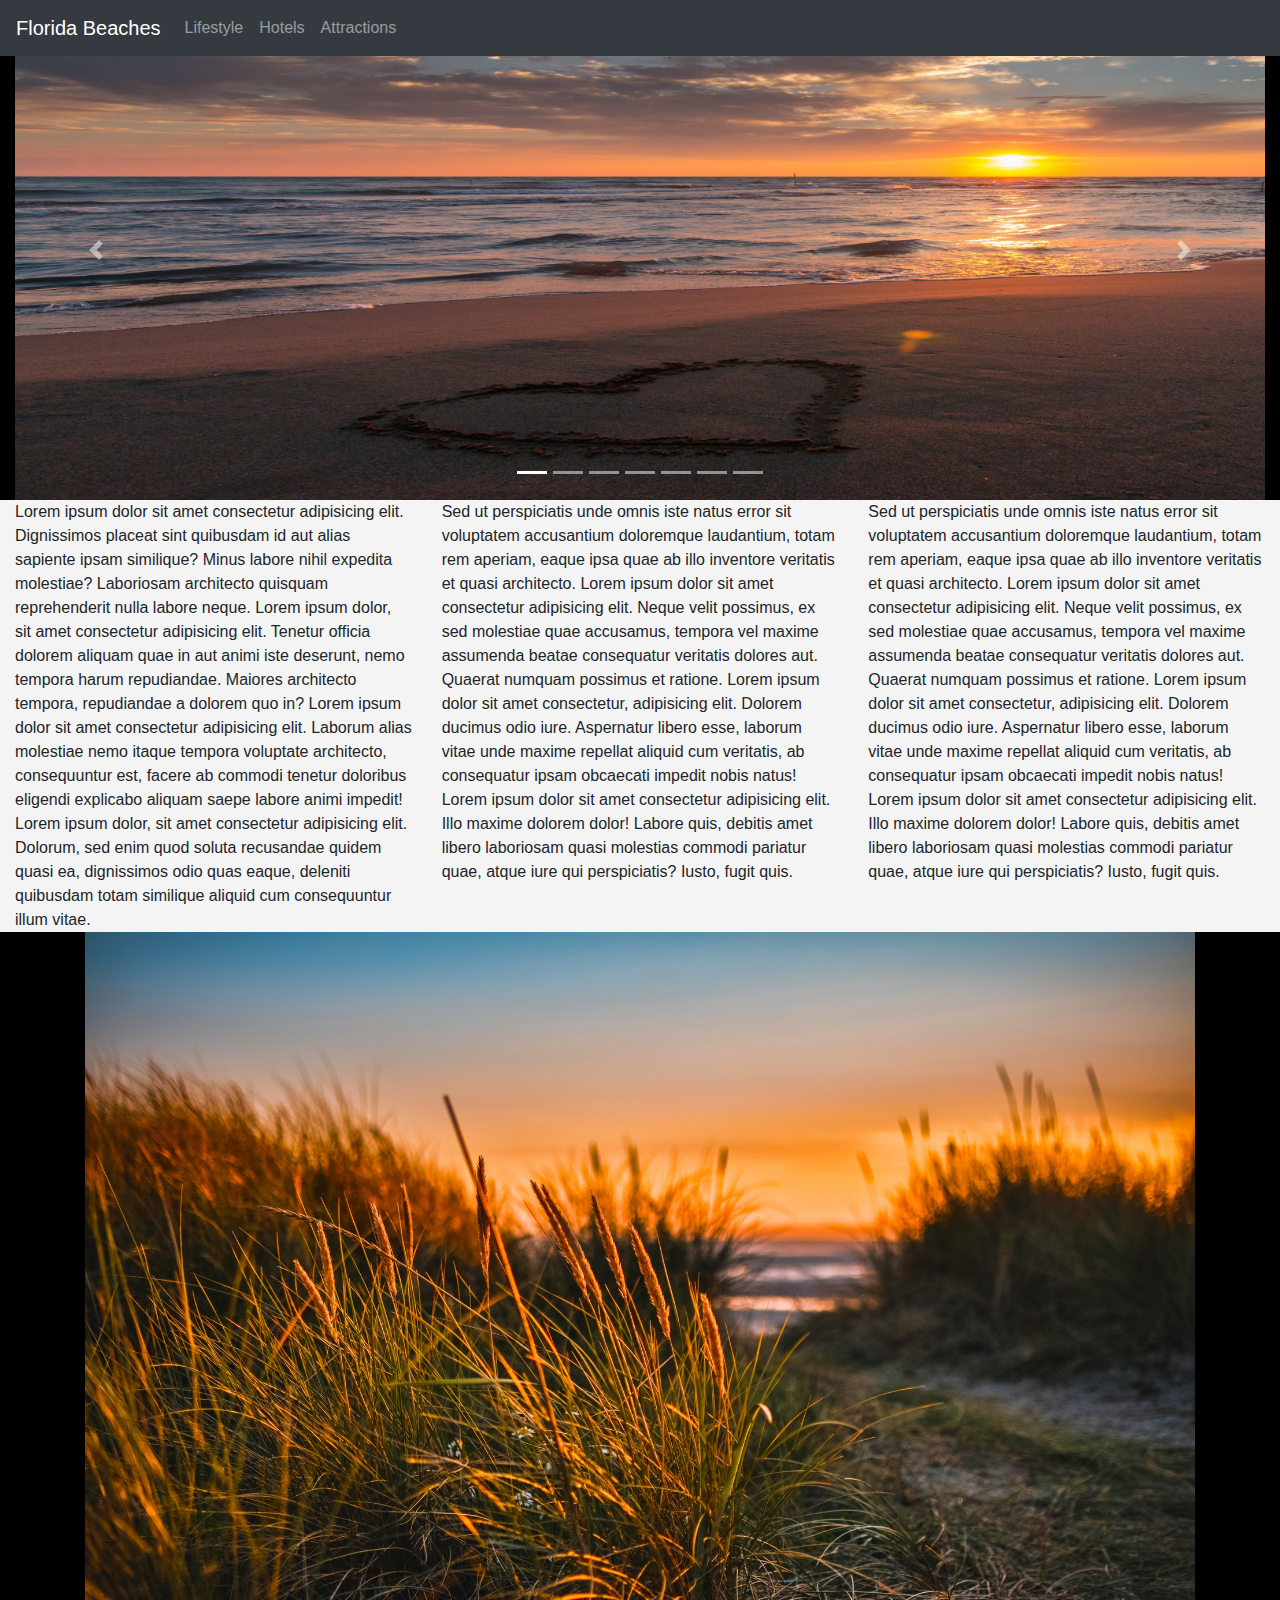
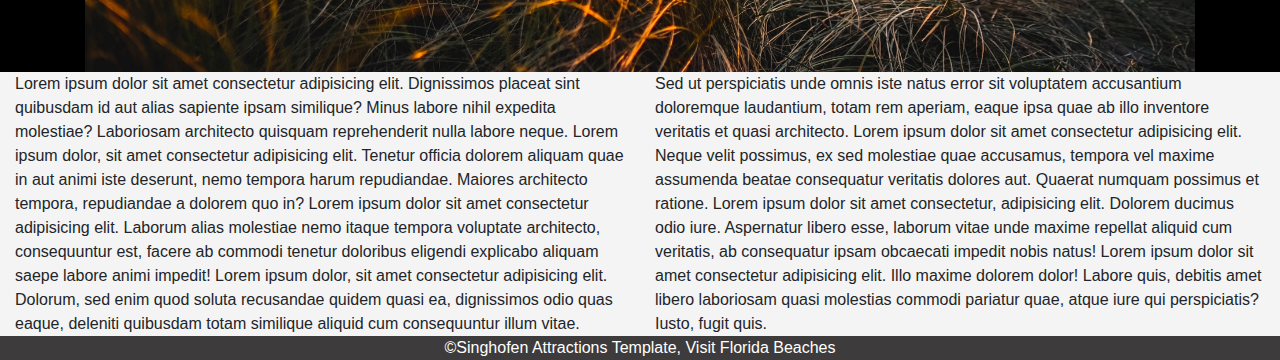
<file: 30 days 30 websites/tourist attraction-project 3/index.html>
<!DOCTYPE html>
<html lang="en">
<head>
   <meta charset="UTF-8">
   <meta name="viewport" content="width=device-width, initial-scale=1.0">
   <meta http-equiv="X-UA-Compatible" content="ie=edge">
   <link rel="stylesheet" href="https://maxcdn.bootstrapcdn.com/bootstrap/4.0.0/css/bootstrap.min.css">
   <link rel="stylesheet" href="styles.css">
   <title>Visit North West FL</title>
</head>
<body>
      <nav class="navbar navbar-expand-md bg-dark navbar-dark fixed-top">
            <a class="navbar-brand" href="#">Florida Beaches</a>
            <button class="navbar-toggler" type="button" data-toggle="collapse" data-target="#collapsibleNavbar">
              <span class="navbar-toggler-icon"></span>
            </button>
            <div class="collapse navbar-collapse" id="collapsibleNavbar">
              <ul class="navbar-nav">
                <li class="nav-item">
                  <a class="nav-link" href="#">Lifestyle</a>
                </li>
                <li class="nav-item">
                  <a class="nav-link" href="#">Hotels</a>
                </li>
                <li class="nav-item">
                  <a class="nav-link" href="#">Attractions</a>
                </li>    
              </ul>
            </div>  
          </nav>

          <div id="demo" class="carousel slide" data-ride="carousel">

               <!-- Indicators -->
               <ul class="carousel-indicators">
                 <li data-target="#demo" data-slide-to="0" class="active"></li>
                 <li data-target="#demo" data-slide-to="1"></li>
                 <li data-target="#demo" data-slide-to="2"></li>
                 <li data-target="#demo" data-slide-to="3"></li>
                 <li data-target="#demo" data-slide-to="4"></li>
                 <li data-target="#demo" data-slide-to="5"></li>
                 <li data-target="#demo" data-slide-to="6"></li>
                 
               </ul>
               
               <!-- The slideshow -->
               <div class="container-fluid">
               <div class="carousel-inner">
                 <div class="carousel-item active">
                   <img src="img/beach5.jpeg" alt="Florida Beaches" width="1900" height="500">
                 </div>
                 <div class="carousel-item">
                   <img src="img/beach7.jpeg" alt="Florida Beaches" width="1500" height="500">
                 </div>
                 <div class="carousel-item">
                   <img src="img/beach4.jpeg" alt="Florida Beaches" width="1500" height="500">
                 </div>
                 <div class="carousel-item">
                     <img src="img/beach2.jpeg" alt="Florida Beaches" width="1500" height="500">
                   </div>
                   <div class="carousel-item">
                        <img src="img/beach1.jpeg" alt="Florida Beaches" width="1500" height="500">
                      </div>
                      <div class="carousel-item">
                           <img src="img/beach3.jpeg" alt="Florida Beaches" width="1500" height="500">
                         </div>
                         <div class="carousel-item">
                              <img src="img/beach6.jpeg" alt="Florida Beaches" width="1500" height="500">
                            </div>
                  </div>
               </div>
               
               <!-- Left and right controls -->
               <a class="carousel-control-prev" href="#demo" data-slide="prev">
                 <span class="carousel-control-prev-icon"></span>
               </a>
               <a class="carousel-control-next" href="#demo" data-slide="next">
                 <span class="carousel-control-next-icon"></span>
               </a>
             </div>

<!--
    <div class="pic">
    <img class="img-fluid" src="img/beach2.jpeg">
   </div>
-->

   <div class="container-fluid">
         <div class="row">
               <div class="col-sm-4">
                Lorem ipsum dolor sit amet consectetur adipisicing elit. Dignissimos placeat sint quibusdam id aut alias sapiente ipsam similique? Minus labore nihil expedita molestiae? Laboriosam architecto quisquam reprehenderit nulla labore neque. Lorem ipsum dolor, sit amet consectetur adipisicing elit. Tenetur officia dolorem aliquam quae in aut animi iste deserunt, nemo tempora harum repudiandae. Maiores architecto tempora, repudiandae a dolorem quo in? Lorem ipsum dolor sit amet consectetur adipisicing elit. Laborum alias molestiae nemo itaque tempora voluptate architecto, consequuntur est, facere ab commodi tenetur doloribus eligendi explicabo aliquam saepe labore animi impedit! Lorem ipsum dolor, sit amet consectetur adipisicing elit. Dolorum, sed enim quod soluta recusandae quidem quasi ea, dignissimos odio quas eaque, deleniti quibusdam totam similique aliquid cum consequuntur illum vitae.
               </div>

               
               <div class="col-sm-4">
                 Sed ut perspiciatis unde omnis iste natus error sit voluptatem accusantium doloremque laudantium, totam rem aperiam, eaque ipsa quae ab illo inventore veritatis et quasi architecto. Lorem ipsum dolor sit amet consectetur adipisicing elit. Neque velit possimus, ex sed molestiae quae accusamus, tempora vel maxime assumenda beatae consequatur veritatis dolores aut. Quaerat numquam possimus et ratione. Lorem ipsum dolor sit amet consectetur, adipisicing elit. Dolorem ducimus odio iure. Aspernatur libero esse, laborum vitae unde maxime repellat aliquid cum veritatis, ab consequatur ipsam obcaecati impedit nobis natus! Lorem ipsum dolor sit amet consectetur adipisicing elit. Illo maxime dolorem dolor! Labore quis, debitis amet libero laboriosam quasi molestias commodi pariatur quae, atque iure qui perspiciatis? Iusto, fugit quis.   
               </div>

               <div class="col-sm-4">
                     Sed ut perspiciatis unde omnis iste natus error sit voluptatem accusantium doloremque laudantium, totam rem aperiam, eaque ipsa quae ab illo inventore veritatis et quasi architecto. Lorem ipsum dolor sit amet consectetur adipisicing elit. Neque velit possimus, ex sed molestiae quae accusamus, tempora vel maxime assumenda beatae consequatur veritatis dolores aut. Quaerat numquam possimus et ratione. Lorem ipsum dolor sit amet consectetur, adipisicing elit. Dolorem ducimus odio iure. Aspernatur libero esse, laborum vitae unde maxime repellat aliquid cum veritatis, ab consequatur ipsam obcaecati impedit nobis natus! Lorem ipsum dolor sit amet consectetur adipisicing elit. Illo maxime dolorem dolor! Labore quis, debitis amet libero laboriosam quasi molestias commodi pariatur quae, atque iure qui perspiciatis? Iusto, fugit quis.   
                   </div>
             </div>
      
   </div>

   
   <div class="container">

      <img class="img-fluid" src="img/beach6.jpeg" alt="Florida Beaches" width="1900" height="500" >

   </div>

   <div class="container-fluid">
              
         <div class="row">
           <div class="col-sm-6">
            Lorem ipsum dolor sit amet consectetur adipisicing elit. Dignissimos placeat sint quibusdam id aut alias sapiente ipsam similique? Minus labore nihil expedita molestiae? Laboriosam architecto quisquam reprehenderit nulla labore neque. Lorem ipsum dolor, sit amet consectetur adipisicing elit. Tenetur officia dolorem aliquam quae in aut animi iste deserunt, nemo tempora harum repudiandae. Maiores architecto tempora, repudiandae a dolorem quo in? Lorem ipsum dolor sit amet consectetur adipisicing elit. Laborum alias molestiae nemo itaque tempora voluptate architecto, consequuntur est, facere ab commodi tenetur doloribus eligendi explicabo aliquam saepe labore animi impedit! Lorem ipsum dolor, sit amet consectetur adipisicing elit. Dolorum, sed enim quod soluta recusandae quidem quasi ea, dignissimos odio quas eaque, deleniti quibusdam totam similique aliquid cum consequuntur illum vitae.
           </div>

           
           <div class="col-sm-6">
             Sed ut perspiciatis unde omnis iste natus error sit voluptatem accusantium doloremque laudantium, totam rem aperiam, eaque ipsa quae ab illo inventore veritatis et quasi architecto. Lorem ipsum dolor sit amet consectetur adipisicing elit. Neque velit possimus, ex sed molestiae quae accusamus, tempora vel maxime assumenda beatae consequatur veritatis dolores aut. Quaerat numquam possimus et ratione. Lorem ipsum dolor sit amet consectetur, adipisicing elit. Dolorem ducimus odio iure. Aspernatur libero esse, laborum vitae unde maxime repellat aliquid cum veritatis, ab consequatur ipsam obcaecati impedit nobis natus! Lorem ipsum dolor sit amet consectetur adipisicing elit. Illo maxime dolorem dolor! Labore quis, debitis amet libero laboriosam quasi molestias commodi pariatur quae, atque iure qui perspiciatis? Iusto, fugit quis.   
           </div>
         </div>
       </div>



    <script src="https://ajax.googleapis.com/ajax/libs/jquery/3.3.1/jquery.min.js"></script>
  <script src="https://cdnjs.cloudflare.com/ajax/libs/popper.js/1.12.9/umd/popper.min.js"></script>
  <script src="https://maxcdn.bootstrapcdn.com/bootstrap/4.0.0/js/bootstrap.min.js"></script>
</body>

<footer class="footer">

&copy;Singhofen Attractions Template, Visit Florida Beaches

</footer>
</html>
</file>
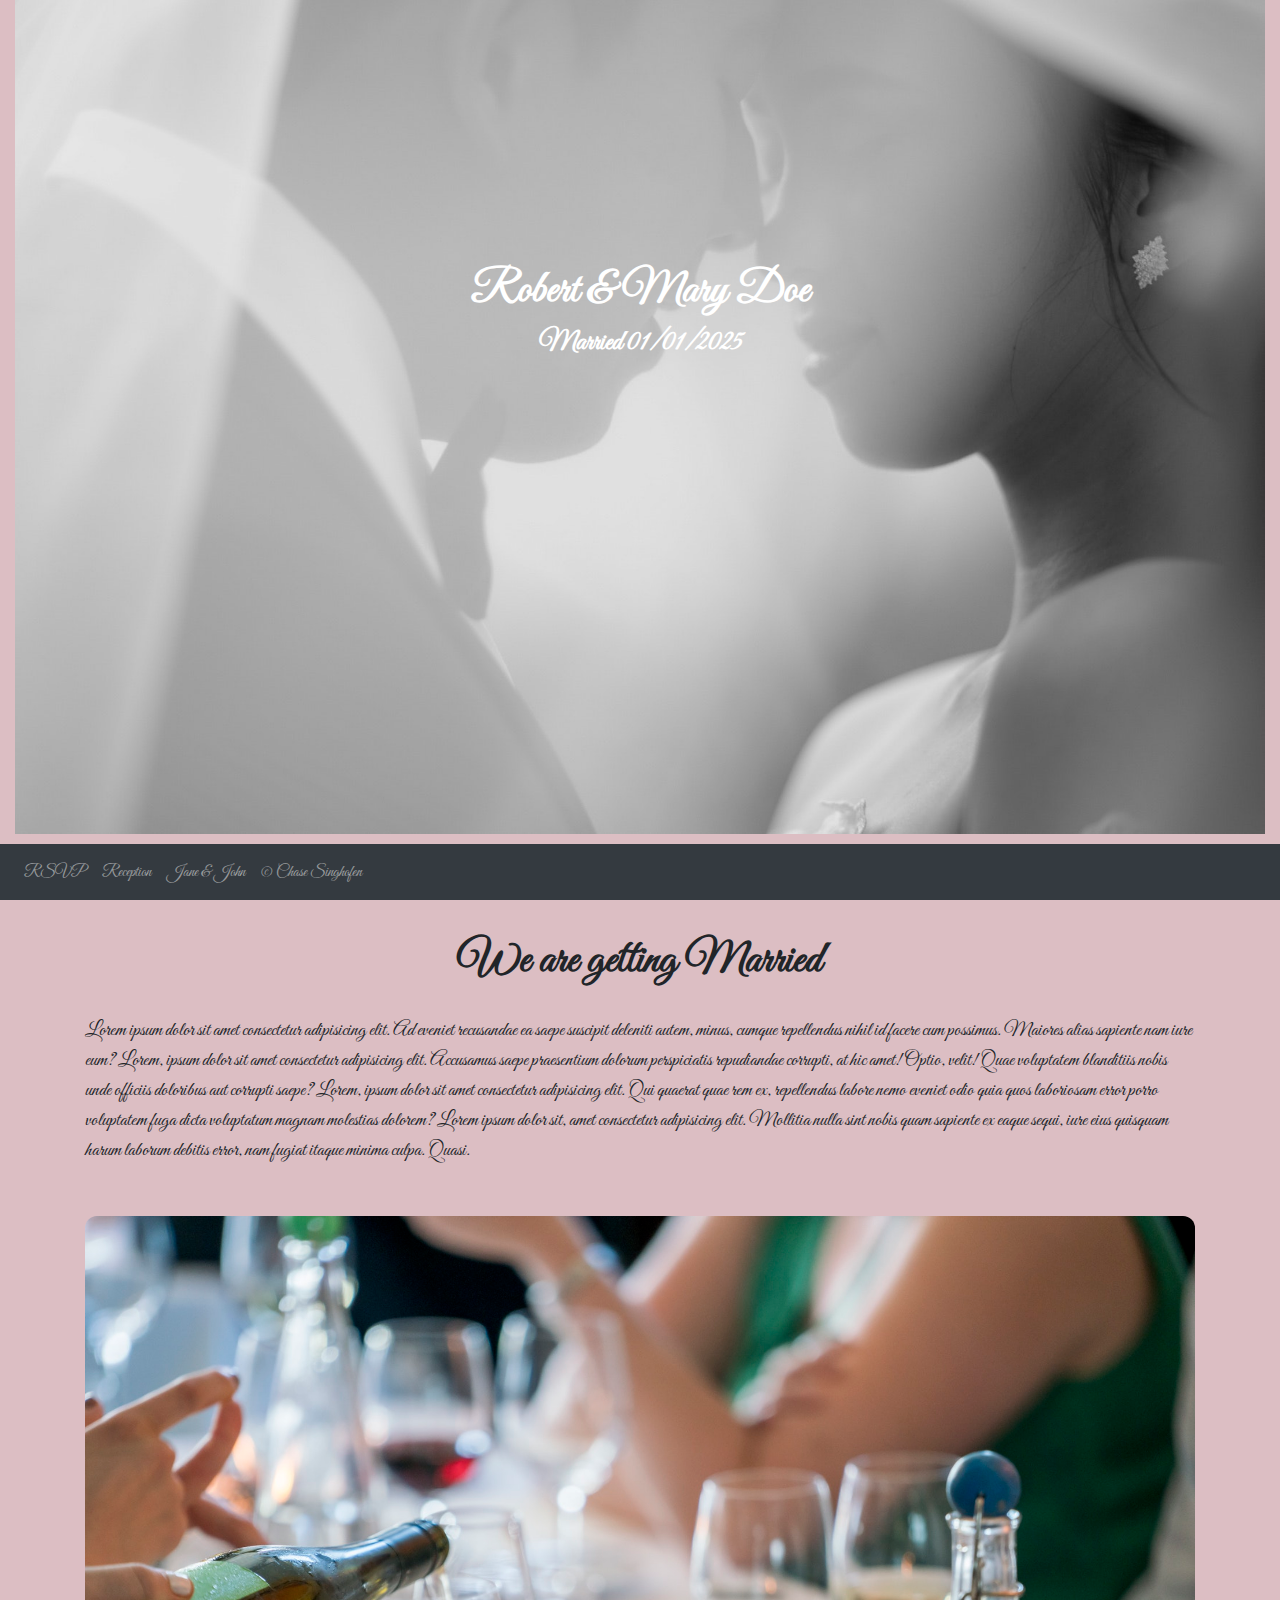
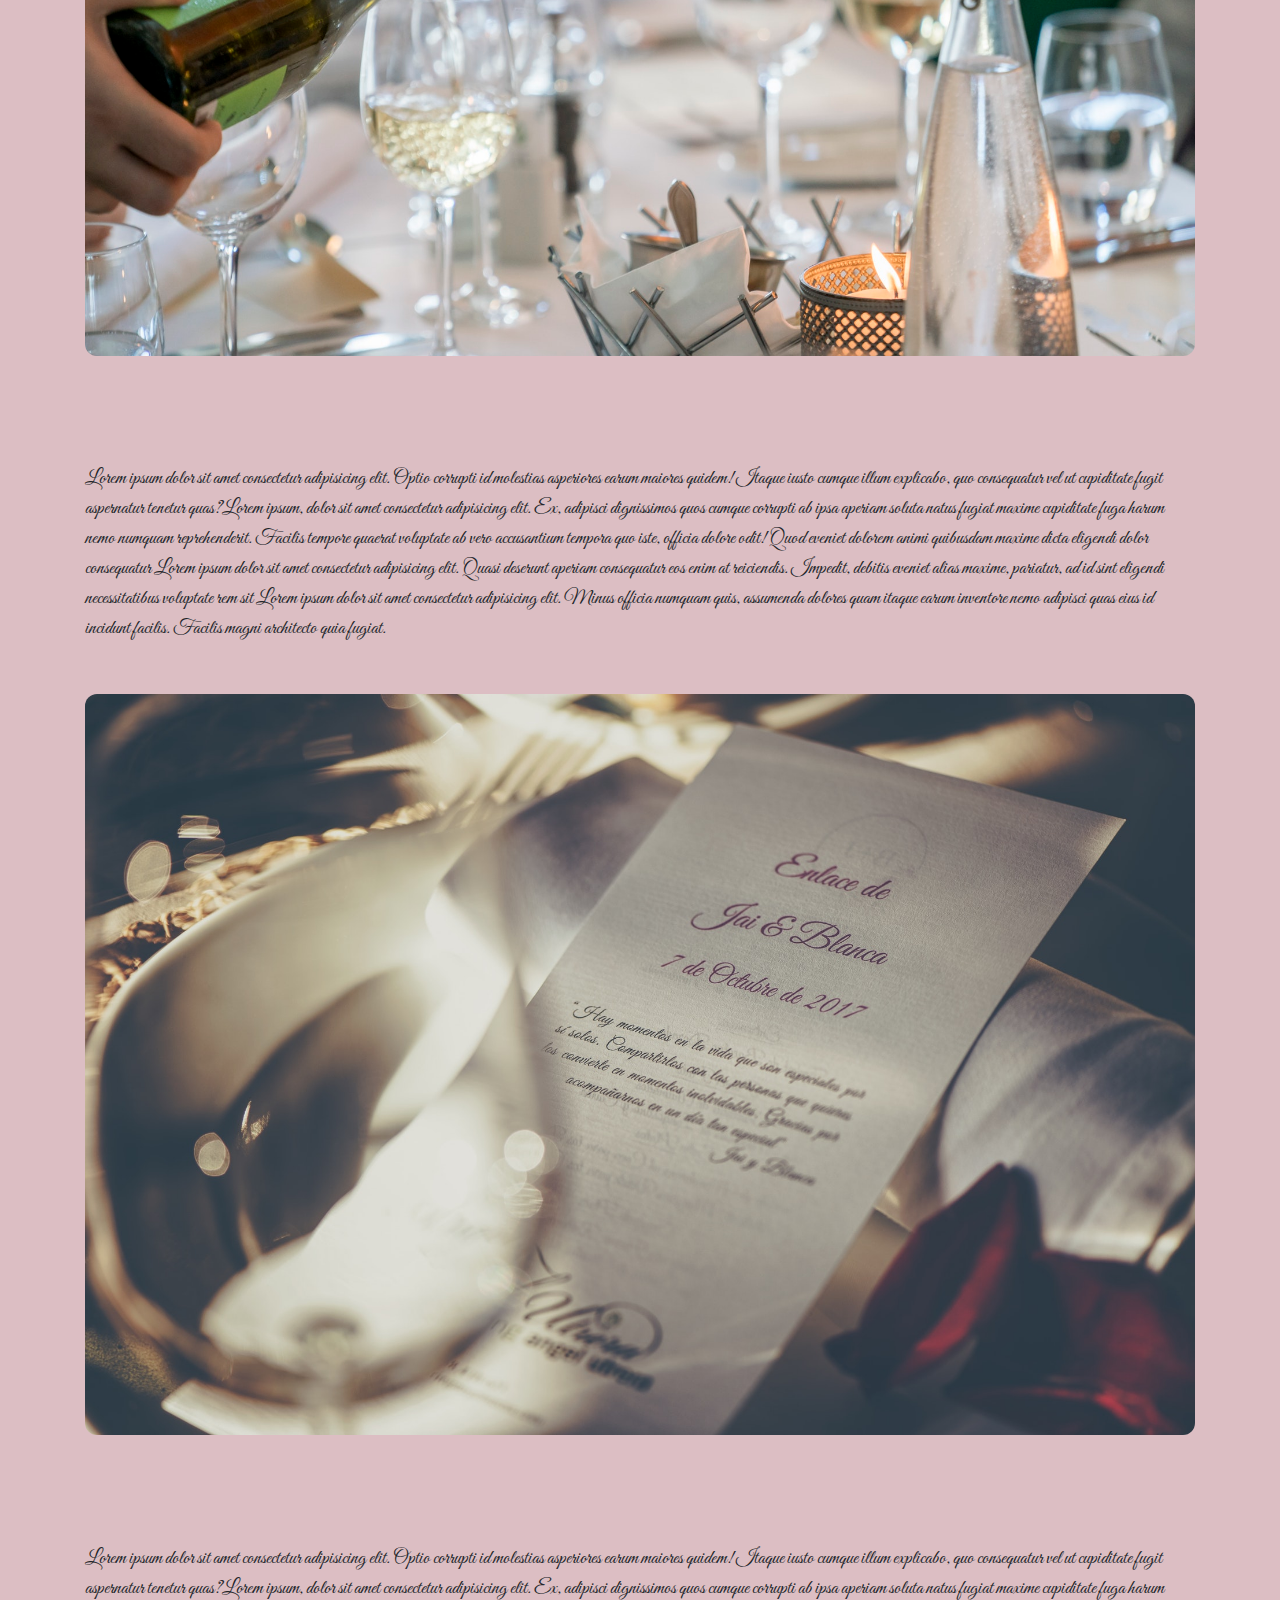
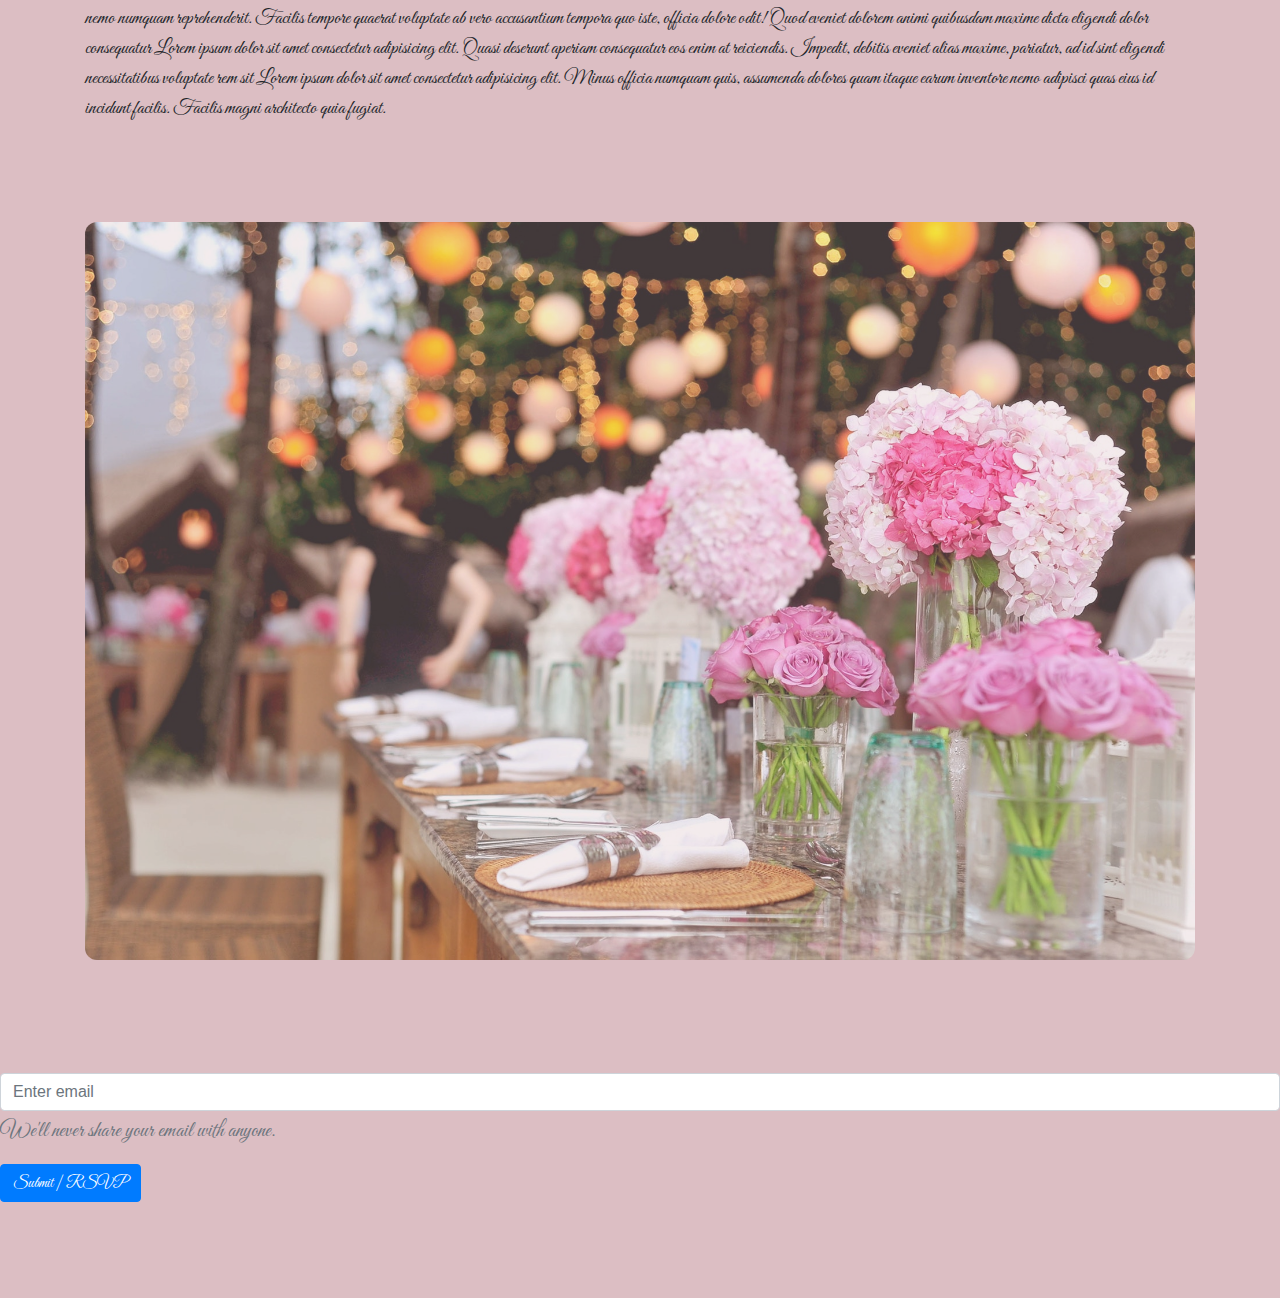
<file: 30 days 30 websites/Wedding Invite-Project 2/index.html>
<!--event invite for 30days30websites-->

<!DOCTYPE html>
<html lang="en">
<head>
   <meta charset="UTF-8">
   <meta name="viewport" content="width=device-width, initial-scale=1.0">
   <meta http-equiv="X-UA-Compatible" content="ie=edge">
   <link href="https://maxcdn.bootstrapcdn.com/bootstrap/4.0.0/css/bootstrap.min.css" rel="stylesheet" integrity="sha384-Gn5384xqQ1aoWXA+058RXPxPg6fy4IWvTNh0E263XmFcJlSAwiGgFAW/dAiS6JXm" crossorigin="anonymous">
   <link href="https://fonts.googleapis.com/css?family=Great+Vibes" rel="stylesheet">

   <link rel="stylesheet" href="styles.css">
   <title>Wedding Invitation</title>
</head>

<body>
<!-- first section with background photo-->
   <div class="container-fluid text-center">
      <div class="row">
         <div class="col">
         <a id="us"></a><img class="img-fluid" src="img/kissing.jpg" alt="Wedding">
         <div class="carousel-caption">
            <span>
            <h1>Robert & Mary Doe </h1>
             <h3>Married 01/01/2025</h3>
            </span>
            </div>
         </div>
       </div> 
   </div> 
<!--use .bg for bg container colors-->

<div class="container bg-1 text-center">
   <h1>We are getting Married</h1>
</div>



   <!-- second section with just text and info-->
   <div class="container bg-2">
      <div class="row">
         <div class="col">
            <p>Lorem ipsum dolor sit amet consectetur adipisicing elit. Ad eveniet recusandae ea saepe suscipit deleniti autem, minus, cumque repellendus nihil id facere cum possimus. Maiores alias sapiente nam iure eum? Lorem, ipsum dolor sit amet consectetur adipisicing elit. Accusamus saepe praesentium dolorum perspiciatis repudiandae corrupti, at hic amet! Optio, velit! Quae voluptatem blanditiis nobis unde officiis doloribus aut corrupti saepe? Lorem, ipsum dolor sit amet consectetur adipisicing elit. Qui quaerat quae rem ex, repellendus labore nemo eveniet odio quia quos laboriosam error porro voluptatem fuga dicta voluptatum magnam molestias dolorem? Lorem ipsum dolor sit, amet consectetur adipisicing elit. Mollitia nulla sint nobis quam sapiente ex eaque sequi, iure eius quisquam harum laborum debitis error, nam fugiat itaque minima culpa. Quasi.</p>
         </div>
      </div>
   </div>

   <!-- third section with another photo only-->

   <div class="container bg-3" >
      
      <a id="dinner"></a><img class="img-fluid img" src="img/drinks.jpeg" alt="Wedding">
         
   </div>

   <div class="container bg-4">
      <div class="row">
         <div class="col">
            <p>Lorem ipsum dolor sit amet consectetur adipisicing elit. Optio corrupti id molestias asperiores earum maiores quidem! Itaque iusto cumque illum explicabo, quo consequatur vel ut cupiditate fugit aspernatur tenetur quas?Lorem ipsum, dolor sit amet consectetur adipisicing elit. Ex, adipisci dignissimos quos cumque corrupti ab ipsa aperiam soluta natus fugiat maxime cupiditate fuga harum nemo numquam reprehenderit. Facilis tempore quaerat voluptate ab vero accusantium tempora quo iste, officia dolore odit! Quod eveniet dolorem animi quibusdam maxime dicta eligendi dolor consequatur Lorem ipsum dolor sit amet consectetur adipisicing elit. Quasi deserunt aperiam consequatur eos enim at reiciendis. Impedit, debitis eveniet alias maxime, pariatur, ad id sint eligendi necessitatibus voluptate rem sit Lorem ipsum dolor sit amet consectetur adipisicing elit. Minus officia numquam quis, assumenda dolores quam itaque earum inventore nemo adipisci quas eius id incidunt facilis. Facilis magni architecto quia fugiat.</p>
         </div>
      </div>
   </div>

   <!-- 4th section with photo-->

   <div class="container bg-5">
      <a id="RSVP"></a><img class="img-fluid img" src="img/invite.jpeg" alt="wedding"></a>
   </div>

   <!-- 5th section with text-->

   <div class="container bg-6">
         <div class="row">
            <div class="col">
               <p>Lorem ipsum dolor sit amet consectetur adipisicing elit. Optio corrupti id molestias asperiores earum maiores quidem! Itaque iusto cumque illum explicabo, quo consequatur vel ut cupiditate fugit aspernatur tenetur quas?Lorem ipsum, dolor sit amet consectetur adipisicing elit. Ex, adipisci dignissimos quos cumque corrupti ab ipsa aperiam soluta natus fugiat maxime cupiditate fuga harum nemo numquam reprehenderit. Facilis tempore quaerat voluptate ab vero accusantium tempora quo iste, officia dolore odit! Quod eveniet dolorem animi quibusdam maxime dicta eligendi dolor consequatur Lorem ipsum dolor sit amet consectetur adipisicing elit. Quasi deserunt aperiam consequatur eos enim at reiciendis. Impedit, debitis eveniet alias maxime, pariatur, ad id sint eligendi necessitatibus voluptate rem sit Lorem ipsum dolor sit amet consectetur adipisicing elit. Minus officia numquam quis, assumenda dolores quam itaque earum inventore nemo adipisci quas eius id incidunt facilis. Facilis magni architecto quia fugiat.</p>
            </div>
         </div>
      </div>
<br>
<br>

<div class="container bg-3" >
      
    <a id="dinner"></a><img class="img-fluid img img-op" src="img/table.jpeg" alt="Wedding">
       
 </div>

<form>
    <div class="form-group">
      <label for="exampleInputEmail1"></label>
      <input type="email" class="form-control" id="exampleInputEmail1" aria-describedby="emailHelp" placeholder="Enter email">
      <small id="emailHelp" class="form-text text-muted">We'll never share your email with anyone.</small>
    </div>
    
    <button type="submit" class="btn btn-primary">Submit | RSVP</button>
  </form>

  <br>
  <br>
  <br>
  <br>
   <!--sticky footer bottom-->

   <nav class="navbar fixed-bottom navbar-expand-sm navbar-dark bg-dark">
     <!--
         <button class="navbar-toggler" type="button" data-toggle="collapse" data-target="#nav-content" aria-controls="nav-content" aria-expanded="false" aria-label="Toggle navigation">
         <span class="navbar-toggler-icon"></span>
         </button>
        -->

         <!-- Brand
         <a class="navbar-brand" href="#">Logo</a>
        -->

         <!-- Links -->
         <div class="collapse navbar-collapse" id="nav-content">   
         <ul class="navbar-nav">
         <li class="nav-item">
         <a class="nav-link" href="#RSVP"> RSVP  </a>
         </li>
         <li class="nav-item">
         <a class="nav-link" href="#dinner">  Reception  </a>
         </li>
         <li class="nav-item">
         <a class="nav-link" href="#us">   Jane & John</a>
         </li>
         <li class="nav-item">
            <a class="nav-link" href="#">  &copy; Chase Singhofen</a>
            </li>
         </ul>
         </nav>
        


<!-- bootstrap  library -->
   <script src="https://maxcdn.bootstrapcdn.com/bootstrap/4.0.0/js/bootstrap.min.js" integrity="sha384-JZR6Spejh4U02d8jOt6vLEHfe/JQGiRRSQQxSfFWpi1MquVdAyjUar5+76PVCmYl" crossorigin="anonymous"></script>

   <!-- jQuery library -->
   <script
  src="https://code.jquery.com/jquery-3.3.1.js"
  integrity="sha256-2Kok7MbOyxpgUVvAk/HJ2jigOSYS2auK4Pfzbm7uH60="
  crossorigin="anonymous"></script>

  <!-- Popper -->
<script src="https://cdnjs.cloudflare.com/ajax/libs/popper.js/1.12.9/umd/popper.min.js" integrity="sha384-ApNbgh9B+Y1QKtv3Rn7W3mgPxhU9K/ScQsAP7hUibX39j7fakFPskvXusvfa0b4Q" crossorigin="anonymous"></script>
</body>

</html>
</file>
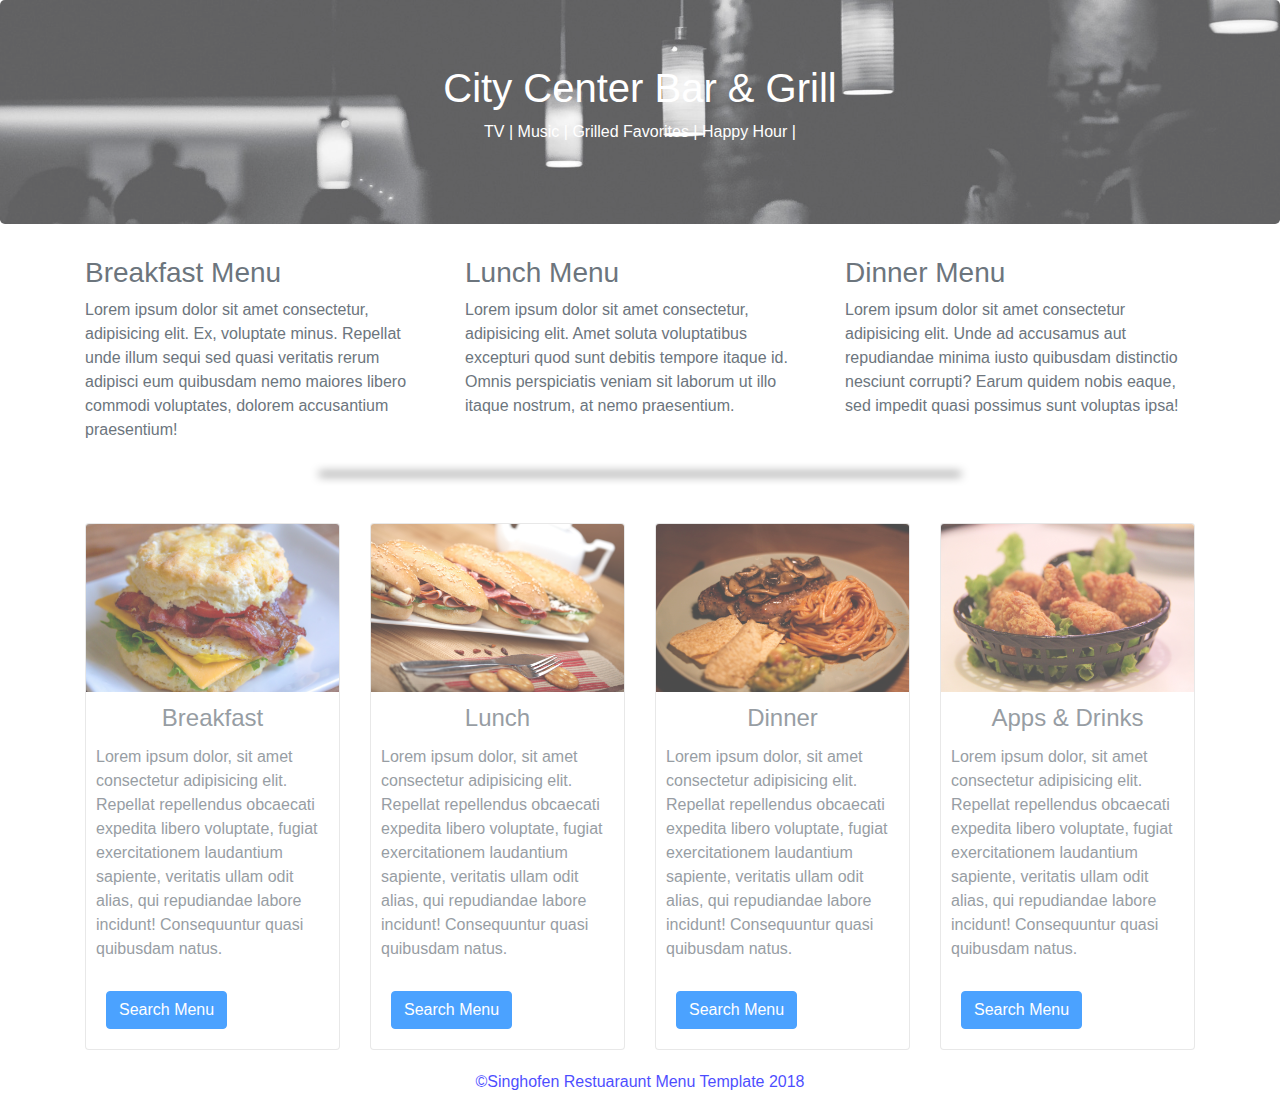
<file: 30 days 30 websites/bar & grill menu-project 4/bobsGrillMenu.html>
<!DOCTYPE html>
<html lang="en">
<head>
  <title>Bootstrap Example</title>
  <meta charset="utf-8">
  <meta name="viewport" content="width=device-width, initial-scale=1">
  <link rel="stylesheet" href="grill.css">
  <link href="https://stackpath.bootstrapcdn.com/bootstrap/4.0.0/css/bootstrap.min.css" rel="stylesheet" integrity="sha384-Gn5384xqQ1aoWXA+058RXPxPg6fy4IWvTNh0E263XmFcJlSAwiGgFAW/dAiS6JXm" crossorigin="anonymous">
  
</head>
<body>

<div class="jumbotron text-center">
  
  <h1>City Center Bar & Grill</h1>
  <p> TV |  Music | Grilled Favorites | Happy Hour | </p> 
</div>

  
<div class="container text-muted">
  <div class="row">
    <div class="col-sm-4">
      <h3>Breakfast Menu</h3>
      <p>Lorem ipsum dolor sit amet consectetur, adipisicing elit. Ex, voluptate minus. Repellat unde illum sequi sed quasi veritatis rerum adipisci eum quibusdam nemo maiores libero commodi voluptates, dolorem accusantium praesentium!</p>
    </div>
    <div class="col-sm-4">
      <h3>Lunch Menu</h3>
      <p>Lorem ipsum dolor sit amet consectetur, adipisicing elit. Amet soluta voluptatibus excepturi quod sunt debitis tempore itaque id. Omnis perspiciatis veniam sit laborum ut illo itaque nostrum, at nemo praesentium.</p>
      
    </div>
    <div class="col-sm-4">
      <h3>Dinner Menu</h3>        
      <p>Lorem ipsum dolor sit amet consectetur adipisicing elit. Unde ad accusamus aut repudiandae minima iusto quibusdam distinctio nesciunt corrupti? Earum quidem nobis eaque, sed impedit quasi possimus sunt voluptas ipsa!</p>
      
    </div>
  </div>
</div>

<!--2nd jumbotron

<div class="jumbotron text-center">
    <h1>City Center Bar & Grill</h1>
    <p> TV |  Music | Grilled Favorites | Happy Hour | </p> 
  </div>
-->
<hr class="hr">


<div class="container text-muted">

  <!--Card 1-->

  <div class="row">
    <div class="col-md-6 col-lg-3">
      <div class="card">
          <img src="img/breakfeast.jpeg" alt="pic" class="img-fluid card-img-top">
        <div class="card-block">
          <div class="card-title">
            <h4 class="card-title">Breakfast<h4>
          </div>
            <div class="card-text">
              Lorem ipsum dolor, sit amet consectetur adipisicing elit. Repellat repellendus obcaecati expedita libero voluptate, fugiat exercitationem laudantium sapiente, veritatis ullam odit alias, qui repudiandae labore incidunt! Consequuntur quasi quibusdam natus.
            </div>
            <a href="#" class="btn btn-primary">Search Menu</a>

        </div>
      </div>
    </div>

    <!--Card 2-->

    <div class="col-md-6 col-lg-3">
        <div class="card">
            <img src="img/burger.jpeg" alt="pic" class="img-fluid card-img-top">
          <div class="card-block">
            <div class="card-title">
              <h4>Lunch<h4>
            </div>
              <div class="card-text">
                Lorem ipsum dolor, sit amet consectetur adipisicing elit. Repellat repellendus obcaecati expedita libero voluptate, fugiat exercitationem laudantium sapiente, veritatis ullam odit alias, qui repudiandae labore incidunt! Consequuntur quasi quibusdam natus.
              </div>
              <a href="#" class="btn btn-primary">Search Menu</a>
  
          </div>
        </div>
      </div>

<!--Card 3-->

      <div class="col-md-6 col-lg-3">
          <div class="card">
              <img src="img/dinner.jpeg" alt="pic" class="img-fluid card-img-top">
            <div class="card-block">
              <div class="card-title">
                <h4>Dinner<h4>
              </div>
                <div class="card-text">
                  Lorem ipsum dolor, sit amet consectetur adipisicing elit. Repellat repellendus obcaecati expedita libero voluptate, fugiat exercitationem laudantium sapiente, veritatis ullam odit alias, qui repudiandae labore incidunt! Consequuntur quasi quibusdam natus.
                </div>
                <a href="#" class="btn btn-primary">Search Menu</a>
    
            </div>
            </div>
          </div>

          <!--Card 4-->

          <div class="col-md-6 col-lg-3">
              <div class="card">
                  <img src="img/chxwings.jpeg" alt="pic" class="img-fluid card-img-top">
                <div class="card-block">
                  
                  <div class="card-title">
                    <h4>Apps & Drinks<h4>
                  </div>
                    <div class="card-text">
                      Lorem ipsum dolor, sit amet consectetur adipisicing elit. Repellat repellendus obcaecati expedita libero voluptate, fugiat exercitationem laudantium sapiente, veritatis ullam odit alias, qui repudiandae labore incidunt! Consequuntur quasi quibusdam natus.
                    </div>
                    <a href="#" class="btn btn-primary">Search Menu</a>
        
                </div>
                </div>
              </div>
          </div>
        </div>


<!-- this is the end of the Boostap 4 Cards-->

</body>
<footer class="footer text-center">
&copy;Singhofen Restuaraunt Menu Template 2018

</footer>
<script src="https://ajax.googleapis.com/ajax/libs/jquery/3.3.1/jquery.min.js"></script>


</html>
</file>
<file: 30 days 30 websites/tourist attraction-project 3/styles.css>
a:hover { 
   background-color: none;
}

.footer{
   text-align: center;
   color: white;
   background-color:rgb(61, 59, 59);
}
.container-fluid p {
 text-align: center;
 background-color: #f4f4f4;
}

.row{
   background-color: #f4f4f4;
}
 Make the image fully responsive 
.carousel-inner img {
   width: 100%;
   height: 100%;
}

/*Maybe change color to light black/blue or grey??*/
body{
   background-color: black;
}
</file>
<file: 30 days 30 websites/Wedding Invite-Project 2/styles.css>
/* Container holding the image and the text */

body{
   background-color: rgb(220, 190, 195);
}

.img-fluid {
   margin-bottom: 8%;
   
}

p {
   margin-top: 20px;
   margin-bottom: 50px;
}
/*Text over image styles.css*/

.carousel-caption {
   position: absolute;
   top: 50%;
   transform: translateY(-50%);
 }
 
/*.bg-2  {
  background-color:blue;
}
*/
h1 {
  font-family: 'Great Vibes', cursive;  
  font-size: 45px;
}

h3 {
  font-family: 'Great Vibes', cursive; 
}
p{
  font-family: 'Great Vibes', cursive;
  font-size: 20px;
}
a {
  font-family: 'Great Vibes', cursive;
}
 h1 {
   font-weight:600; 
 }
 h3 {
   font-weight: 600;
 }

.img{
   border-radius: 12px;
 }
 .img-op{
   opacity: 0.7;
 }
 .btn-primary{
  font-family: 'Great Vibes', cursive;
 }
 #emailHelp{
  font-family: 'Great Vibes', cursive;
  font-size: 22px;
 }
</file>
<file: 30 days 30 websites/bar & grill menu-project 4/grill.css>
.footer{
   margin: 20px;
   text-align: center;
   color: blue;
   opacity: 0.7;
}

.card-title {
margin-top: 12px;
}

.btn-primary{
   margin: 20px;
}

.card-text{
 margin: 10px;
}
.jumbotron {
   background-image: url("img/bar.jpeg");
   background-size: cover;
   opacity: 0.7;
}
.jumbotron h1 {
color: white;
}
.jumbotron p{
   color: white;
}

.card{
   opacity: 0.7;
   
   
}
h4{
   text-align: center;
}

.hr {
   border: 0;
   height: 0;
   box-shadow: 0 0 10px 1px black;
   margin-bottom: 65px;
   width: 50%;
 }
</file>
